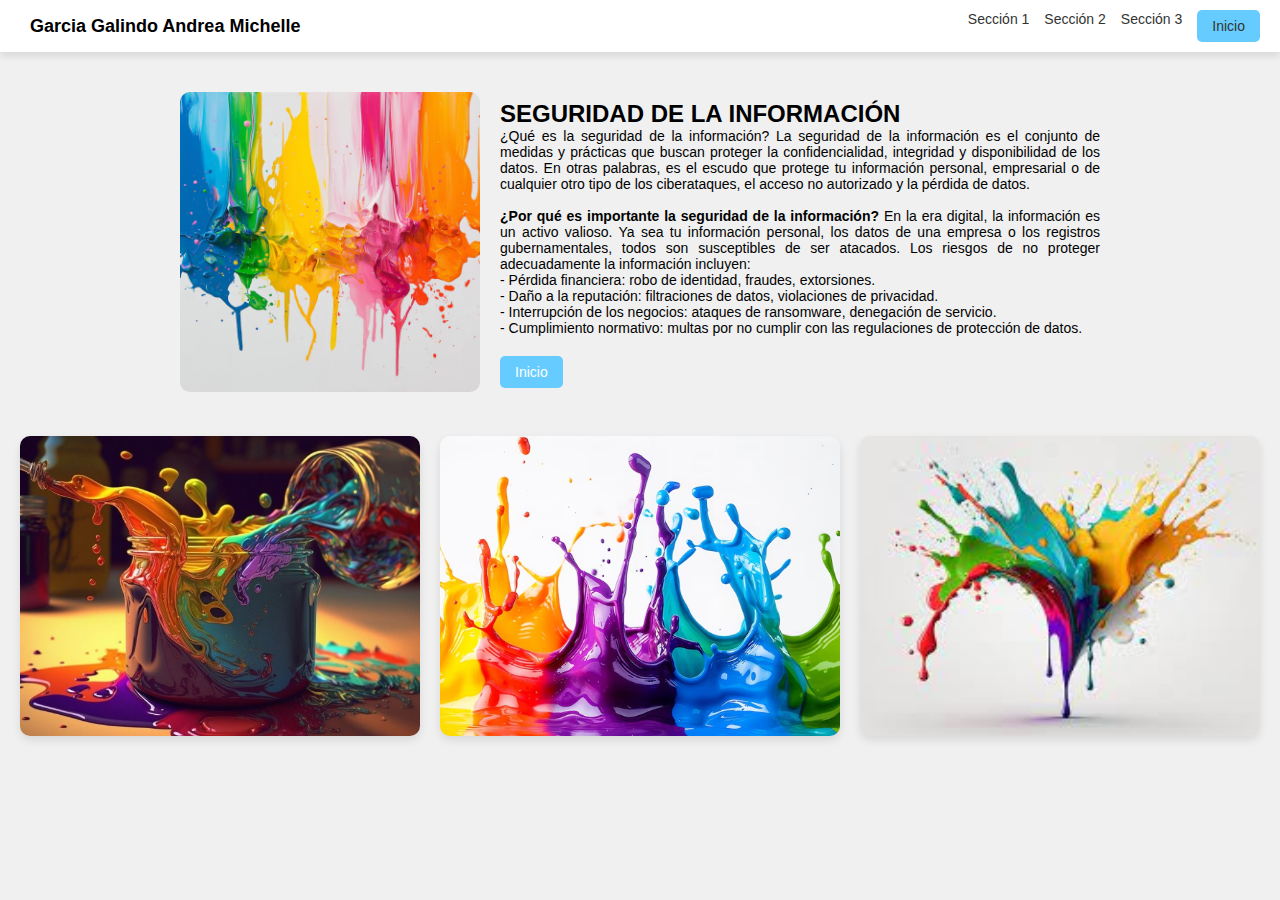
<file: index.html>
<!DOCTYPE html>
<html lang="es">
<head>
    <meta charset="UTF-8">
    <meta name="viewport" content="width=device-width, initial-scale=1.0">
    <title>Examen 7A</title>
    <link rel="stylesheet" href="styles.css"> 
</head>
<body>
    <header>
        <div class="sidebar">
            <h2>Garcia Galindo Andrea Michelle</h2> 
        </div>
        <nav>
            <ul>
                <li><a href="seccion1.html">Sección 1</a></li>
                <li><a href="seccion2.html">Sección 2</a></li>
                <li><a href="seccion3.html">Sección 3</a></li>
                <li><button id="inicio-btn"><a href="index.html">Inicio</a></button></li>
            </ul>
        </nav>
    </header>
    
    <main id="home">
        <section class="content">
            <div class="image-text-vertical">
                <div class="image-side-vertical">
                    <img src="images/imagen1.avif" alt="Imagen" id="random-image">
                </div>
                <div class="text-side-vertical">
                    <p style="font-weight: bolder; font-size: 24px;">SEGURIDAD DE LA INFORMACIÓN</p>
                    <p style="font-size: 14px; text-align: justify;">
                        ¿Qué es la seguridad de la información? La seguridad de la información es el conjunto de medidas y prácticas que buscan proteger la confidencialidad, integridad y disponibilidad de los datos.
                        En otras palabras, es el escudo que protege tu información personal, empresarial o de cualquier otro tipo de los ciberataques, el acceso no autorizado y la pérdida de datos.<br><br>

                        <strong>¿Por qué es importante la seguridad de la información?</strong> En la era digital, la información es un activo valioso. Ya sea tu información personal, los datos de una empresa o los registros 
                        gubernamentales, todos son susceptibles de ser atacados. Los riesgos de no proteger adecuadamente la información incluyen:<br>
                        - Pérdida financiera: robo de identidad, fraudes, extorsiones.<br>
                        - Daño a la reputación: filtraciones de datos, violaciones de privacidad.<br>
                        - Interrupción de los negocios: ataques de ransomware, denegación de servicio.<br>
                        - Cumplimiento normativo: multas por no cumplir con las regulaciones de protección de datos.
                    </p>
                    <div class="inicio-btn-container" style="margin-top: 20px;">
                        <button><a href="index.html">Inicio</a></button>
                    </div>
                </div>
            </div>

            <div class="gallery" style="margin-top: 40px;">
                <a href="seccion1.html">
                    <img src="images/imagen2.jpg" alt="Imagen 1" class="gallery-image">
                </a>
                <a href="seccion2.html">
                    <img src="images/imagen3.avif" alt="Imagen 2" class="gallery-image">
                </a>
                <a href="seccion3.html">
                    <img src="images/imagen4.jpeg" alt="Imagen 3" class="gallery-image">
                </a>
            </div>
        </section>
    </main>

    <script src="script.js"></script>
</body>
</html>
</file>
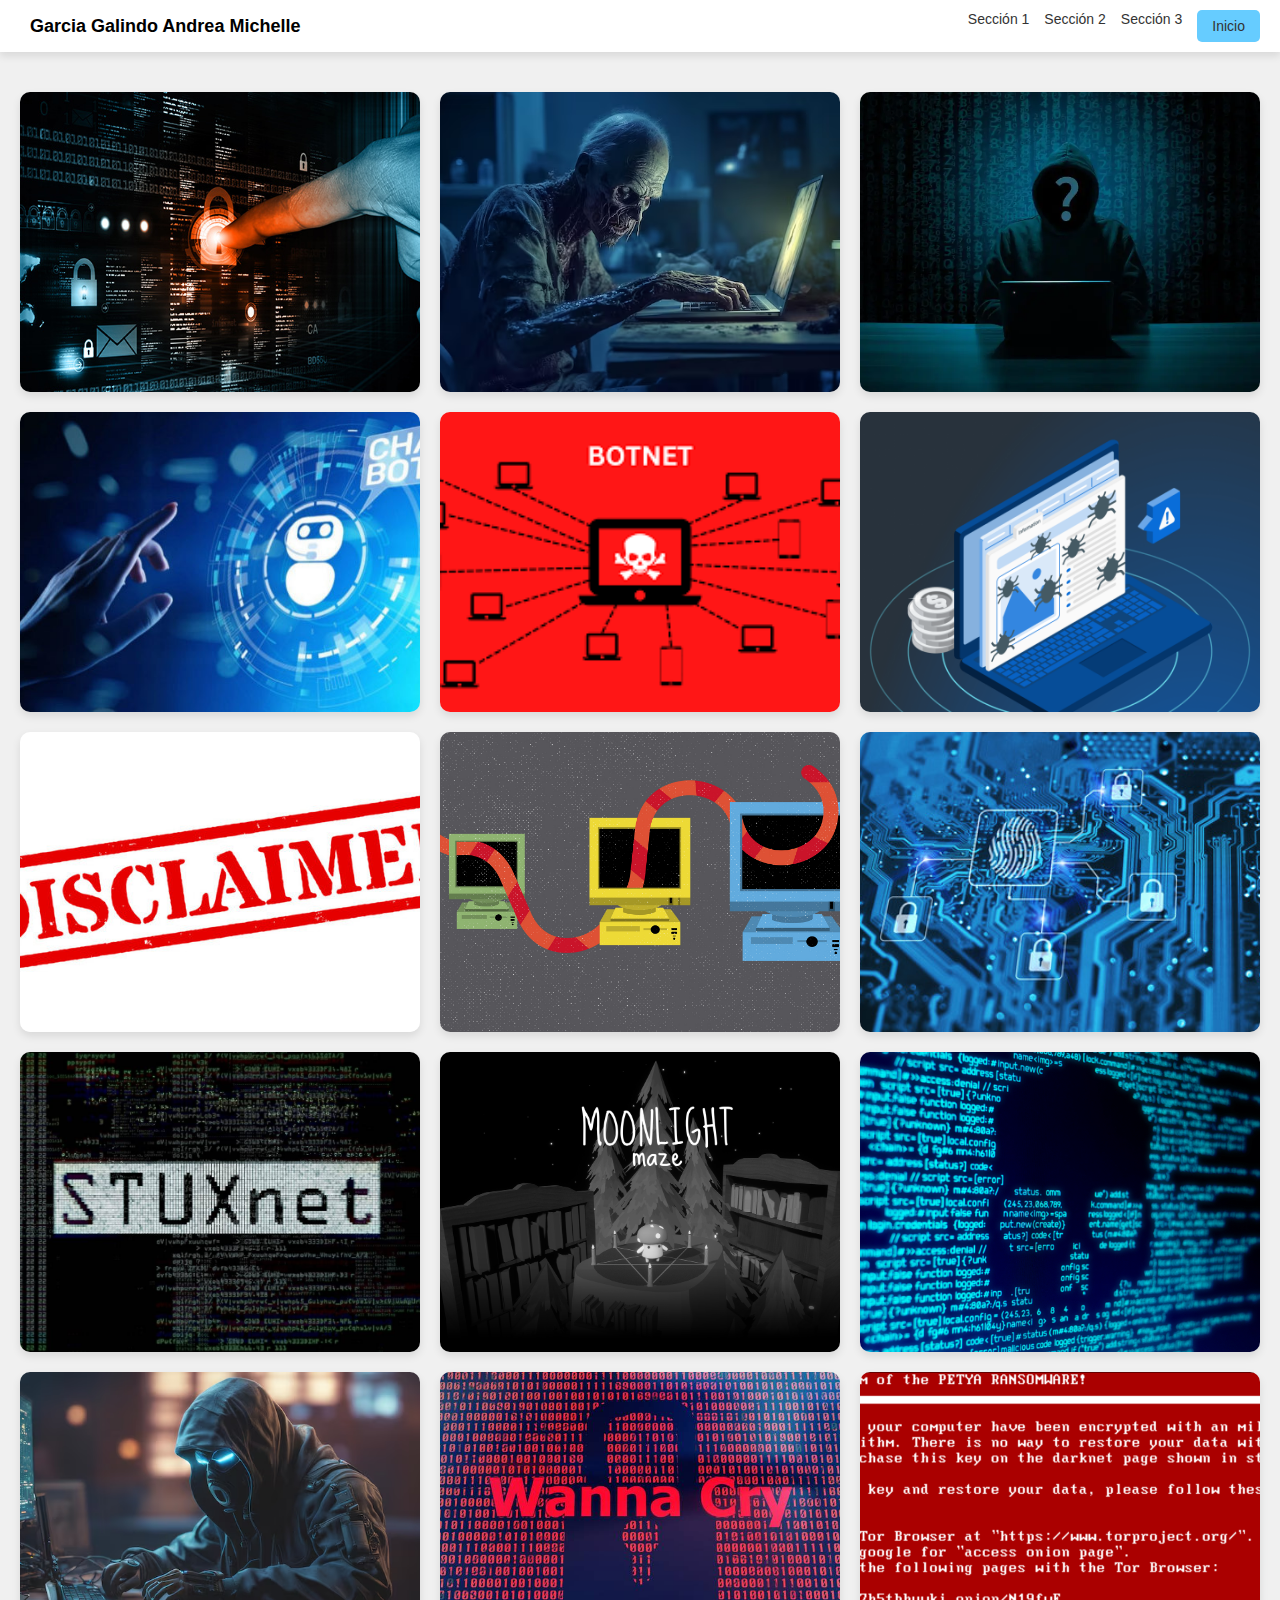
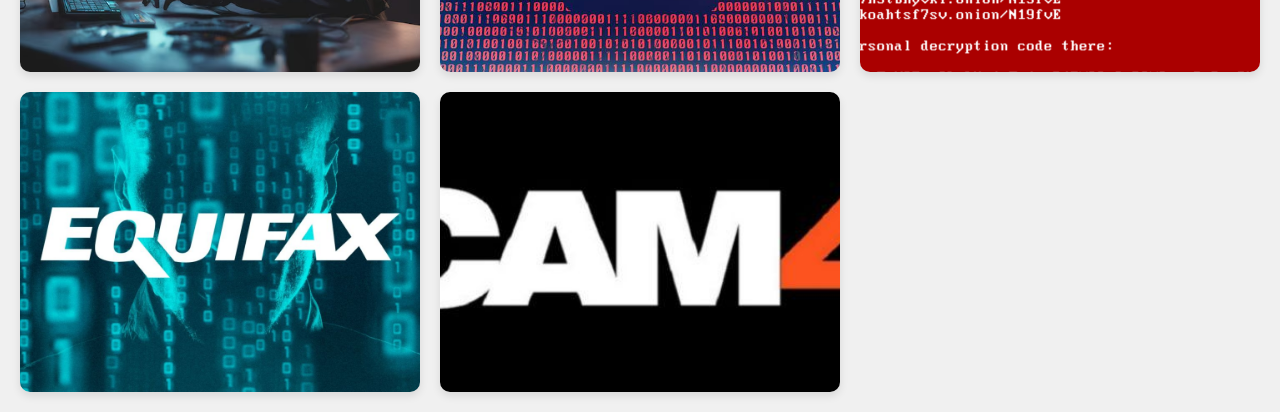
<file: seccion1.html>
<!DOCTYPE html>
<html lang="es">
<head>
    <meta charset="UTF-8">
    <meta name="viewport" content="width=device-width, initial-scale=1.0">
    <title>Sección 1</title>
    <link rel="stylesheet" href="styles.css">
</head>
<body>
    <header>
        <div class="sidebar">
            <h2>Garcia Galindo Andrea Michelle</h2>
        </div>
        <nav>
            <ul>
                <li><a href="seccion1.html">Sección 1</a></li>
                <li><a href="seccion2.html">Sección 2</a></li>
                <li><a href="seccion3.html">Sección 3</a></li>
                <li><button id="inicio-btn"><a href="index.html">Inicio</a></button></li>
            </ul>
            
        </nav>
    </header>
    
    <main id="section-page">
        <section class="gallery">
            <img src="images/ddos.jpg" alt="Imagen 1" class="gallery-image" data-info="Ataque DDoS significa: Ataque de denegación de servicio distribuido (Distributed Denial-of-Service, DDoS) y es un delito cibernético en el que el atacante inunda un servidor con tráfico de Internet para evitar que los usuarios accedan a servicios y sitios en línea conectados">
            <img src="images/zombie.avif" alt="Imagen 2" class="gallery-image" data-info="Una botnet o red zombi es un grupo de ordenadores o dispositivos que están bajo el control de un atacante, y que se usan para perpetrar actividades malintencionadas contra una víctima.">
            <img src="images/ciberdelicuente.webp" alt="Imagen 3" class="gallery-image" data-info="Un ciberdelincuente es una persona que comete delitos informáticos, utilizando la tecnología y la red de computadoras para llevar a cabo acciones ilícitas.">
            <img src="images/botmaster.jpg" alt="Imagen 4" class="gallery-image" data-info="Un pastor de botnets, también conocido como botmaster, es un individuo o grupo que controla una red de computadoras infectadas, conocida como botnet, con fines maliciosos.">
            <img src="images/botnet.png" alt="Imagen 5" class="gallery-image" data-info=" Una botnet es un conjunto de ordenadores, denominados bots, infectados con un tipo de malware que son controlados remotamente por un atacante y que pueden ser utilizados de manera conjunta para realizar actividades maliciosas.">
            <img src="images/ramsoware.png" alt="Imagen 6" class="gallery-image" data-info="El ransomware es un tipo de malware que mantiene como rehenes los datos o el dispositivo de la víctima, amenazando con mantenerlos bloqueados, o algo peor, a menos que la víctima pague un rescate al atacante.">
            <img src="images/disclarimer.jpg" alt="Imagen 7" class="gallery-image" data-info="Un aviso legal, descargo de responsabilidad, o disclaimer, ​ es una referencia a las notificaciones que se encuentran comúnmente en e-mensajes de correo electrónico y páginas web, que establece los derechos del lector de un documento en particular y la responsabilidad del usuario y del autor">
            <img src="images/morrisworm.jpg" alt="Imagen 8" class="gallery-image" data-info="El Morris Worm, lanzado en 1988 por Robert Tappan Morris, fue uno de los primeros gusanos informáticos en propagarse a través de internet. Su objetivo era explorar cuántas máquinas estaban conectadas a la red, pero debido a un error, se replicó sin control, causando interrupciones en miles de computadoras. Afectó principalmente sistemas UNIX y resaltó la importancia de la seguridad informática, lo que llevó a la creación de la primera organización de respuesta ante incidentes, CERT (Computer Emergency Response Team).">
            <img src="images/ciberwarfe.jpeg" alt="Imagen 9" class="gallery-image" data-info="La ciberwarfare (o guerra cibernética) se refiere al uso de ataques digitales por parte de naciones o grupos para dañar o interrumpir los sistemas informáticos de otros países. Estas acciones incluyen el robo de datos sensibles, sabotaje de infraestructuras críticas (como redes eléctricas, sistemas de transporte o comunicación), espionaje, y la propagación de malware para causar caos o obtener ventajas estratégicas. A diferencia de los conflictos bélicos tradicionales, la ciberwarfare se libra en el ciberespacio y puede tener un impacto global sin necesidad de presencia física en el campo de batalla.">
            <img src="images/stuxnet.png" alt="Imagen 10" class="gallery-image" data-info="Stuxnet es el primer malware capaz de infectar dispositivos a través de unidades USB. Hasta ese momento, los equipos debían estar conectados a internet para poder atacar sus sistemas operativos. Mediante conexiones P2P y red a internet, puede actualizarse automáticamente.">
            <img src="images/moonlight.png" alt="Imagen 11" class="gallery-image" data-info="Moonlight Maze es la denominación dada por el gobierno estadounidense a una serie de presuntos ataques coordinados contra sistemas informáticos estadounidenses en 1999. Se determinó que los ataques habían provenido de una computadora en Moscú pero no se sabe si ahí se habían originado.">
            <img src="images/aurora.jpg" alt="Imagen 12" class="gallery-image" data-info="Operación Aurora (Operation Aurora) fue un ciberataque lanzado en 2009 que tuvo como objetivo a varias compañías de tecnología, medios de comunicación y otras organizaciones. Este ataque se atribuye a un grupo de hackers respaldado por el gobierno chino y se considera uno de los incidentes de ciberespionaje más significativos de la época.">
            <img src="images/frezze.avif" alt="Imagen 13" class="gallery-image" data-info="Freeze It Into Submission es un término que se refiere a una técnica de ataque cibernético utilizada para inhabilitar o neutralizar una red, sistema o dispositivo específico. Este tipo de ataque puede implicar la saturación de recursos, el secuestro de sistemas, o la explotación de vulnerabilidades para bloquear el funcionamiento normal de un objetivo. Generalmente, se utiliza en contextos de ciberataques, donde los atacantes buscan deshabilitar o controlar la infraestructura de una víctima, dificultando su capacidad para operar.">
            <img src="images/wannacry.jpg" alt="Imagen 14" class="gallery-image" data-info="WannaCry es un ransomware que surgió en mayo de 2017 y afectó a miles de computadoras en todo el mundo. Este malware se propagó rápidamente utilizando una vulnerabilidad en el sistema operativo Windows, conocida como EternalBlue, que había sido previamente explotada por un grupo de hackers llamado Equation Group, asociado con la NSA.">
            <img src="images/petya.webp" alt="Imagen 15" class="gallery-image" data-info="Petya es un tipo de ransomware que cifra el disco duro de una computadora, bloqueando el acceso a los archivos y exigiendo un rescate para recuperarlos. Se propagó notablemente en 2017 y es conocido por su método de sobrescribir el sector de arranque, impidiendo que el sistema operativo arranque.">
            <img src="images/equifax.jpg" alt="Imagen 16" class="gallery-image" data-info="El ataque a Equifax fue una brecha de datos masiva ocurrida en 2017, donde se expusieron los datos personales de aproximadamente 147 millones de personas, incluyendo nombres, números de seguridad social, fechas de nacimiento y direcciones. Este ataque se debió a vulnerabilidades en el software de una aplicación web, lo que llevó a la compañía a enfrentar graves repercusiones legales y de reputación.">
            <img src="images/cam4.jpg" alt="Imagen 17" class="gallery-image" data-info="El ataque a Cam4 fue un incidente de filtración de datos que ocurrió en 2020, en el cual se expusieron datos personales de millones de usuarios de la plataforma de cámaras web. Los atacantes accedieron a información como nombres de usuario, direcciones de correo electrónico y contraseñas, lo que planteó preocupaciones sobre la privacidad y la seguridad de los datos de los usuarios.">

        </section>
    </main>

    <div id="info-modal" class="modal">
        <div class="modal-content">
            <span class="close">&times;</span>
            <p id="modal-info">Información aleatoria al hacer clic en una imagen.</p>
        </div>
    </div>

    <script src="script.js"></script>
</body>
</html>
</file>
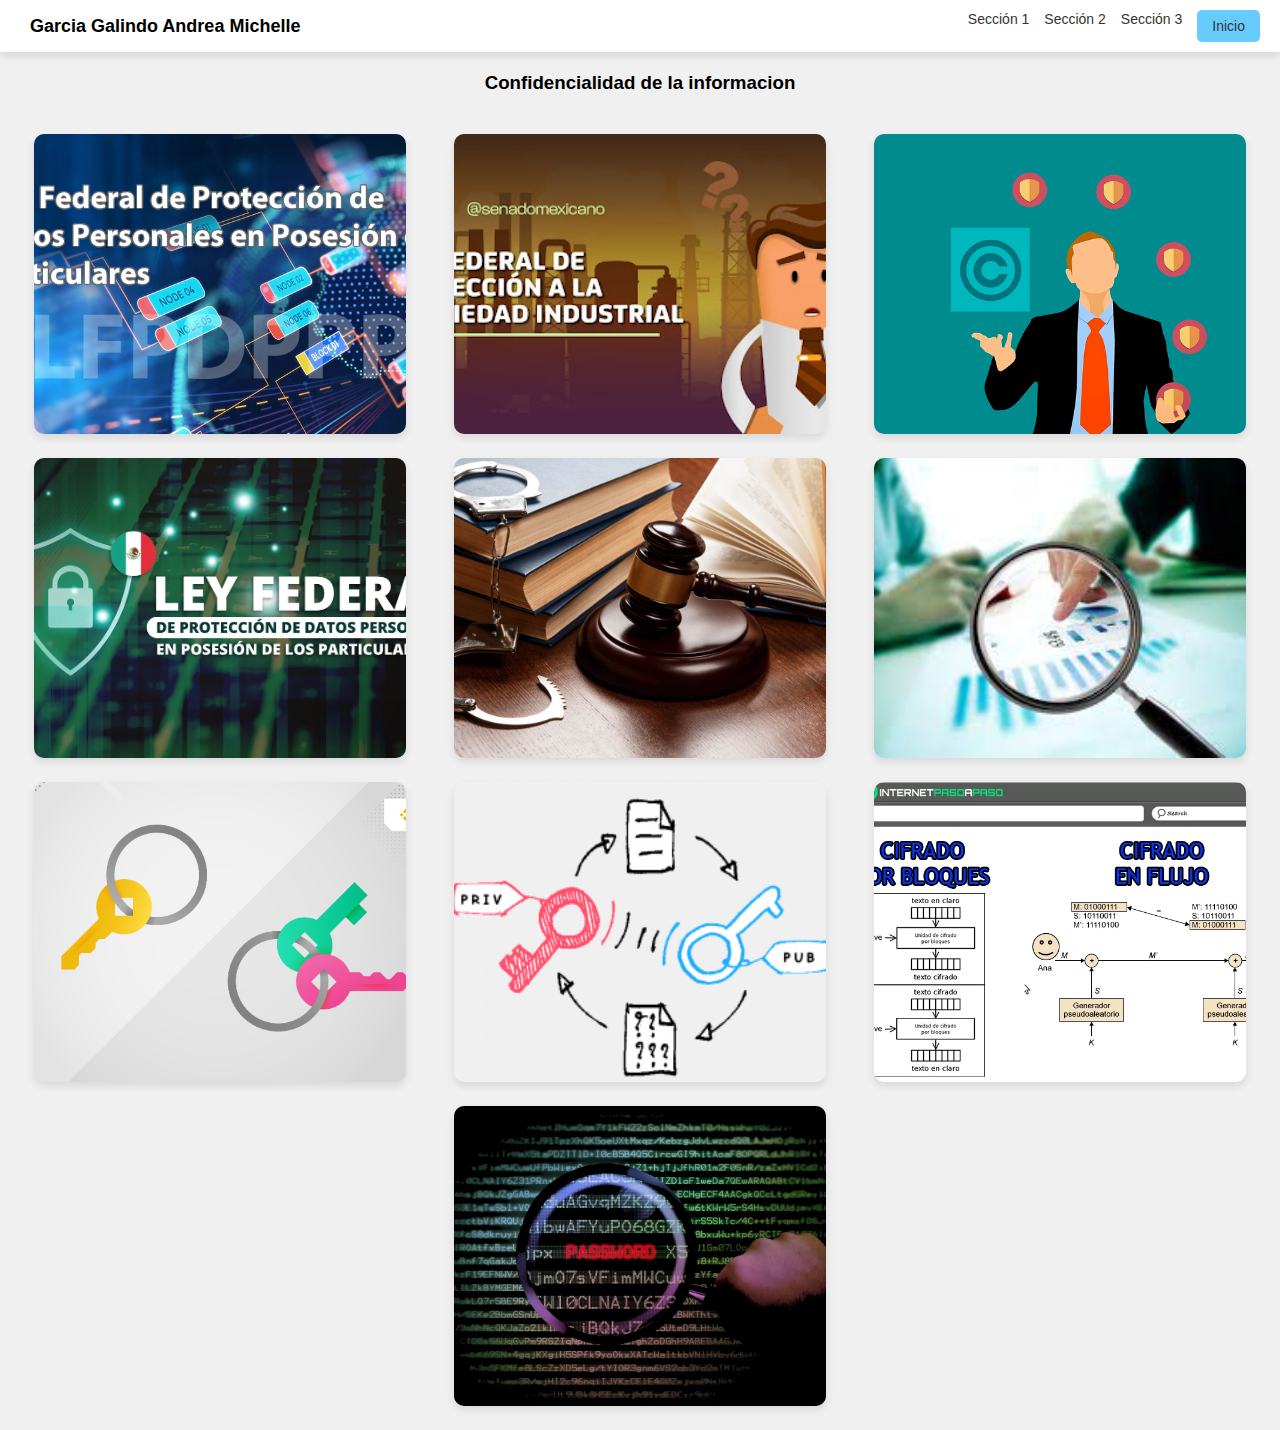
<file: seccion2.html>
<!DOCTYPE html>
<html lang="es">
<head>
    <meta charset="UTF-8">
    <meta name="viewport" content="width=device-width, initial-scale=1.0">
    <title>Sección 2</title>
    <link rel="stylesheet" href="styles.css">
</head>
<body>
    <header>
        <div class="sidebar">
            <h2>Garcia Galindo Andrea Michelle</h2>
        </div>
        <nav>
            <ul>
                <li><a href="seccion1.html">Sección 1</a></li>
                <li><a href="seccion2.html">Sección 2</a></li>
                <li><a href="seccion3.html">Sección 3</a></li>
                <li><button id="inicio-btn"><a href="index.html">Inicio</a></button></li>
            </ul>
        </nav>
    </header>
    
    <main id="section-page">
        <h3 style="text-align:center;">
            Confidencialidad de la informacion</h3>
        <section class="gallery" style="display: flex; flex-wrap: wrap; justify-content: space-around; gap: 20px;">
            <div style="flex-basis: 30%;">
                <img src="images/ley.jpg" alt="Imagen 1" class="gallery-image" data-info="Ley General de Protección de Datos Personales de México: Es una legislación mexicana que regula el tratamiento de datos personales en posesión de entidades públicas y privadas. Su objetivo es garantizar el derecho a la privacidad y a la protección de datos personales, estableciendo principios, derechos y procedimientos para el manejo de la información personal.">
            </div>
            <div style="flex-basis: 30%;">
                <img src="images/ley2.jpg" alt="Imagen 2" class="gallery-image" data-info="Ley de Propiedad Industrial: Es una ley que regula la protección de los derechos relacionados con la propiedad industrial, incluyendo patentes, marcas, nombres comerciales y diseños industriales. Su propósito es fomentar la innovación y la competencia leal, protegiendo los derechos de los creadores y propietarios de invenciones y signos distintivos.">
            </div>
            <div style="flex-basis: 30%;">
                <img src="images/ley3.png" alt="Imagen 3" class="gallery-image" data-info="Ley Federal de Derechos de Autor:
                Es una legislación que protege los derechos de los autores sobre sus obras literarias, artísticas y científicas. Esta ley establece los derechos morales y patrimoniales de los autores, así como los procedimientos para la protección y la explotación de sus obras.">
            </div>
            <div style="flex-basis: 30%;">
                <img src="images/ley4.webp" alt="Imagen 4" class="gallery-image" data-info="Ley Federal de Datos Personales en Posesión de Particulares:
                Es una legislación mexicana que regula el tratamiento de datos personales por parte de particulares (empresas y organizaciones). Tiene como objetivo proteger la privacidad de las personas y establece principios y derechos que deben ser observados por quienes manejan datos personales.">
            </div>
            <div style="flex-basis: 30%;">
                <img src="images/ley5.webp" alt="Imagen 5" class="gallery-image" data-info="Código Penal Federal:
                Es el cuerpo normativo que establece los delitos y las penas aplicables en el ámbito federal en México. Define conductas delictivas, establece sanciones y regula el procedimiento penal para la persecución y juzgamiento de los delitos.">
            </div>
            <div style="flex-basis: 30%;">
                <img src="images/ley66.jpeg" alt="Imagen 6" class="gallery-image" data-info="Ley General de Transparencia y Acceso a la Información:
                Es una ley que busca garantizar el derecho de acceso a la información pública en México. Establece las obligaciones de transparencia de las entidades públicas y promueve la rendición de cuentas, permitiendo a los ciudadanos acceder a información relevante sobre el manejo de recursos públicos y decisiones gubernamentales">
            </div>
            <div style="flex-basis: 30%;">
                <img src="images/ley7.png" alt="Imagen 7" class="gallery-image" data-info="Criptografía Simétrica:
                Es un método de cifrado en el que se utiliza la misma clave para el cifrado y el descifrado de la información. La seguridad de este método depende de la protección de la clave secreta, que debe ser compartida entre las partes que comunican.">
            </div>
            <div style="flex-basis: 30%;">
                <img src="images/ley8.png" alt="Imagen 8" class="gallery-image" data-info="Criptografía Asimétrica:
                Es un método de cifrado que utiliza un par de claves: una clave pública y una clave privada. La clave pública puede ser compartida libremente, mientras que la clave privada se mantiene en secreto. Este tipo de criptografía permite realizar operaciones como el cifrado de mensajes y la firma digital, sin necesidad de compartir una clave secreta.">
            </div>
            <div style="flex-basis: 30%;">
                <img src="images/ley9.webp" alt="Imagen 9" class="gallery-image" data-info="Cifrado por Bloques y por Flujo:
                Cifrado por Bloques: Es un método de cifrado que divide los datos en bloques de un tamaño fijo y cifra cada bloque por separado. Este enfoque es comúnmente utilizado en algoritmos como AES (Advanced Encryption Standard).
                
                Cifrado por Flujo: Es un método de cifrado que cifra los datos bit a bit o byte a byte, en lugar de en bloques. Se utiliza a menudo en situaciones donde se necesita una transmisión continua de datos, como en comunicaciones en tiempo real.">
            </div>
            <div style="flex-basis: 30%;">
                <img src="images/ley10.webp" alt="Imagen 10" class="gallery-image" data-info="Criptoanálisis:
                Es la práctica de analizar y descomponer sistemas de cifrado con el fin de obtener acceso a la información cifrada sin conocer la clave utilizada para cifrarla. El criptoanálisis busca identificar debilidades en los algoritmos de cifrado y desarrollar técnicas para romper la seguridad de los mismos.">
            </div>
        </section>
    </main>

    <div id="info-modal" class="modal">
        <div class="modal-content">
            <span class="close">&times;</span>
            <p id="modal-info">Información aleatoria al hacer clic en una imagen.</p>
        </div>
    </div>

    <script src="script.js"></script>
</body>
</html>
</file>
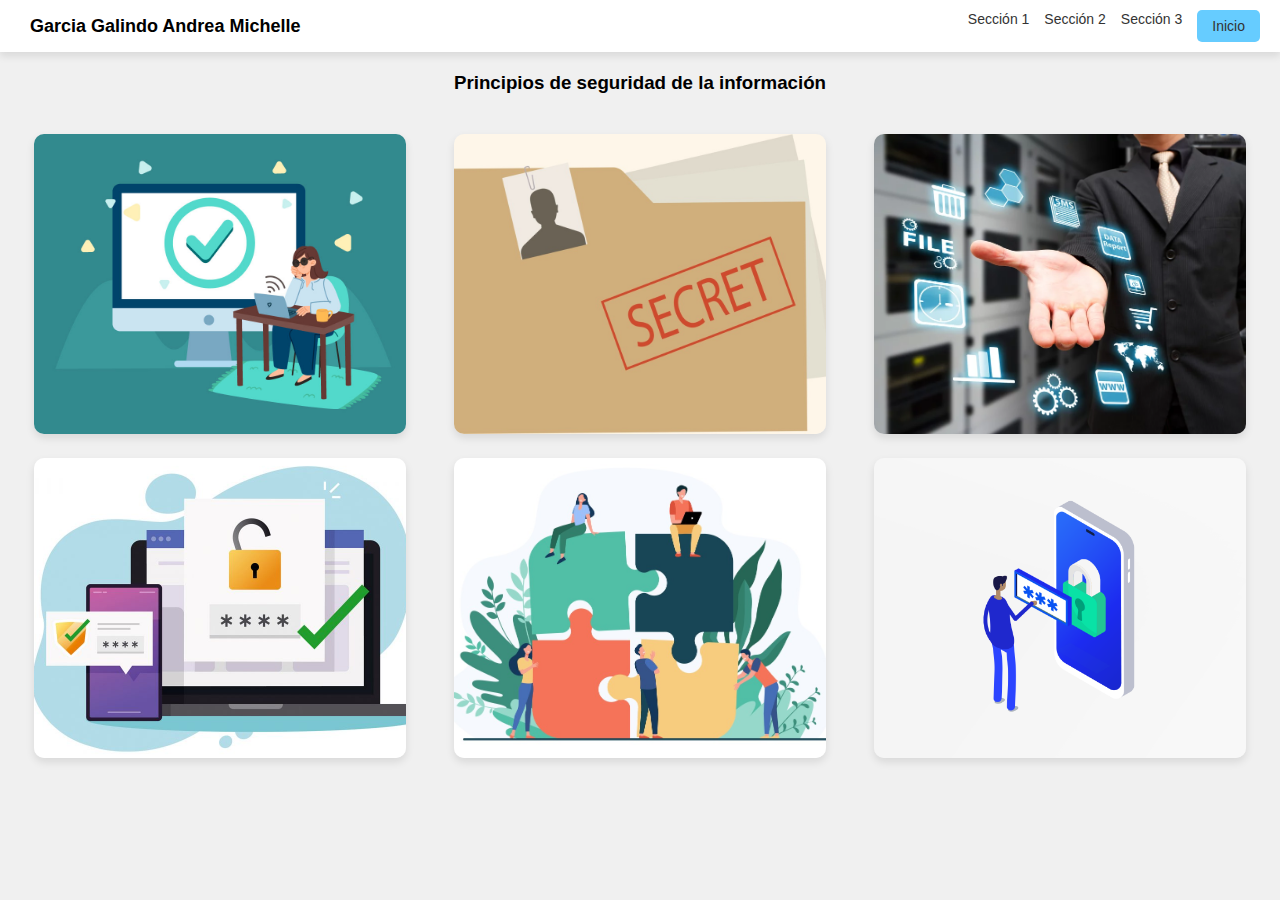
<file: seccion3.html>
<!DOCTYPE html>
<html lang="es">
<head>
    <meta charset="UTF-8">
    <meta name="viewport" content="width=device-width, initial-scale=1.0">
    <title>Sección 2</title>
    <link rel="stylesheet" href="styles.css">
</head>
<body>
    <header>
        <div class="sidebar">
            <h2>Garcia Galindo Andrea Michelle</h2>
        </div>
        <nav>
            <ul>
                <li><a href="seccion1.html">Sección 1</a></li>
                <li><a href="seccion2.html">Sección 2</a></li>
                <li><a href="seccion3.html">Sección 3</a></li>
                <li><button id="inicio-btn"><a href="index.html">Inicio</a></button></li>
            </ul>
        </nav>
    </header>
    
    <main id="section-page">
        <h3 style="text-align:center;">Principios de seguridad de la información</h3>
        <section class="gallery" style="display: flex; flex-wrap: wrap; justify-content: space-around; gap: 20px;">
            <div style="flex-basis: 30%;">
                <img src="images/acesible.jpg" alt="Imagen 1" class="gallery-image" data-info="Accesibilidad:
                Es la capacidad de acceder a recursos, servicios o información de manera fácil y sin obstáculos, especialmente para personas con discapacidades. En el ámbito de la tecnología y la información, la accesibilidad se refiere a la creación de entornos digitales que sean utilizables por todos, independientemente de sus habilidades o discapacidades.">
            </div>
            <div style="flex-basis: 30%;">
                <img src="images/confidencialidad.jpg" alt="Imagen 2" class="gallery-image" data-info="Confidencialidad:
                Es la propiedad de la información que garantiza que solo las personas autorizadas tengan acceso a ella. La confidencialidad es un principio fundamental en la seguridad de la información, asegurando que los datos sensibles, como información personal o financiera, no sean divulgados sin permiso">
            </div>
            <div style="flex-basis: 30%;">
                <img src="images/disponibilidad.webp" alt="Imagen 3" class="gallery-image" data-info="Disponibilidad:
                Se refiere a la garantía de que los datos y los recursos están accesibles y utilizables cuando se necesitan. La disponibilidad es esencial en sistemas de información y servicios, asegurando que los usuarios puedan acceder a la información o a los servicios en cualquier momento, sin interrupciones.">
            </div>
            <div style="flex-basis: 30%;">
                <img src="images/autenticacion.jpg" alt="Imagen 4" class="gallery-image" data-info="Autenticación:
                Es el proceso de verificar la identidad de un usuario, dispositivo o sistema. La autenticación asegura que las partes involucradas son quienes dicen ser y se lleva a cabo mediante métodos como contraseñas, biometría (huellas dactilares, reconocimiento facial) y tokens de seguridad.">
            </div>
            <div style="flex-basis: 30%;">
                <img src="images/integridad.jpeg" alt="Imagen 5" class="gallery-image" data-info="Integridad:
                Es la propiedad que garantiza que la información se mantenga completa, precisa y sin alteraciones no autorizadas. La integridad asegura que los datos no han sido modificados durante su almacenamiento o transmisión, y es fundamental para mantener la confianza en la información.">
            </div>
            <div style="flex-basis: 30%;">
                <img src="images/control.png" alt="Imagen 6" class="gallery-image" data-info="Control de Acceso:
                Es un conjunto de políticas y tecnologías que regulan quién puede acceder a ciertos recursos y datos dentro de un sistema. El control de acceso se implementa para proteger la información, asegurando que solo los usuarios autorizados tengan permiso para visualizar, modificar o interactuar con los recursos específicos.">
            </div>
        </section>
    </main>

    <div id="info-modal" class="modal">
        <div class="modal-content">
            <span class="close">&times;</span>
            <p id="modal-info">Información aleatoria al hacer clic en una imagen.</p>
        </div>
    </div>

    <script src="script.js"></script>
</body>
</html>
</file>
<file: styles.css>
/* General settings */
* {
    margin: 0;
    padding: 0;
    box-sizing: border-box;
}

body {
    font-family: 'Arial', sans-serif;
    background-color: #f0f0f0;
}

header {
    display: flex;
    background-color: white;
    color: #333;
    padding: 10px 20px;
    justify-content: space-between;
    align-items: center;
    box-shadow: 0px 4px 8px rgba(0, 0, 0, 0.1);
}

.sidebar h2 {
    margin-left: 10px;
    font-size: 18px;
    font-weight: 600;
    color: #000;
}

nav ul {
    list-style: none;
    display: flex;
    gap: 15px;
}

nav ul li {
    display: inline-block;
    position: relative;
}

nav ul li a {
    color: #333;
    text-decoration: none;
    font-size: 14px;
    font-weight: 500;
    padding-bottom: 5px;
    transition: color 0.3s ease;
}

nav ul li a:hover {
    color: #007BFF;
}

nav ul li a::after {
    content: "";
    position: absolute;
    width: 0;
    height: 2px;
    background-color: #007BFF;
    bottom: 0;
    left: 0;
    transition: width 0.3s ease;
}

nav ul li a:hover::after {
    width: 100%;
}

button {
    background-color: #66CCFF;
    border: none;
    padding: 8px 15px;
    font-size: 14px;
    border-radius: 5px;
    cursor: pointer;
    transition: background-color 0.3s ease;
}

button a {
    text-decoration: none;
    color: white;
}

button:hover {
    background-color: #0056b3;
}

main {
    margin: 20px;
}

.content {
    text-align: center;
    margin-top: 40px;
}

.image-text-vertical {
    display: flex;
    align-items: center;
    justify-content: center; 
    gap: 20px;
}

.image-side-vertical img {
    width: 300px; 
    height: auto;
    border-radius: 10px;
}

.text-side-vertical {
    max-width: 600px;
    text-align: justify;
}

.text-side-vertical p {
    font-size: 14px; 
}

.gallery {
    display: grid;
    grid-template-columns: repeat(3, 1fr);
    gap: 20px;
    margin-top: 40px;
}

.gallery img {
    width: 100%;
    height: 300px; 
    object-fit: cover;
    border-radius: 10px;
    box-shadow: 0px 4px 8px rgba(0, 0, 0, 0.1);
    cursor: pointer;
}

.modal {
    display: none;
    position: fixed;
    top: 0;
    left: 0;
    width: 100%;
    height: 100%;
    background-color: rgba(0, 0, 0, 0.7);
    justify-content: center;
    align-items: center;
}

.modal-content {
    background-color: white;
    padding: 20px;
    border-radius: 5px;
    text-align: center;
    width: 300px;
}

.close {
    position: absolute;
    top: 10px;
    right: 20px;
    font-size: 30px;
    cursor: pointer;
}
</file>
